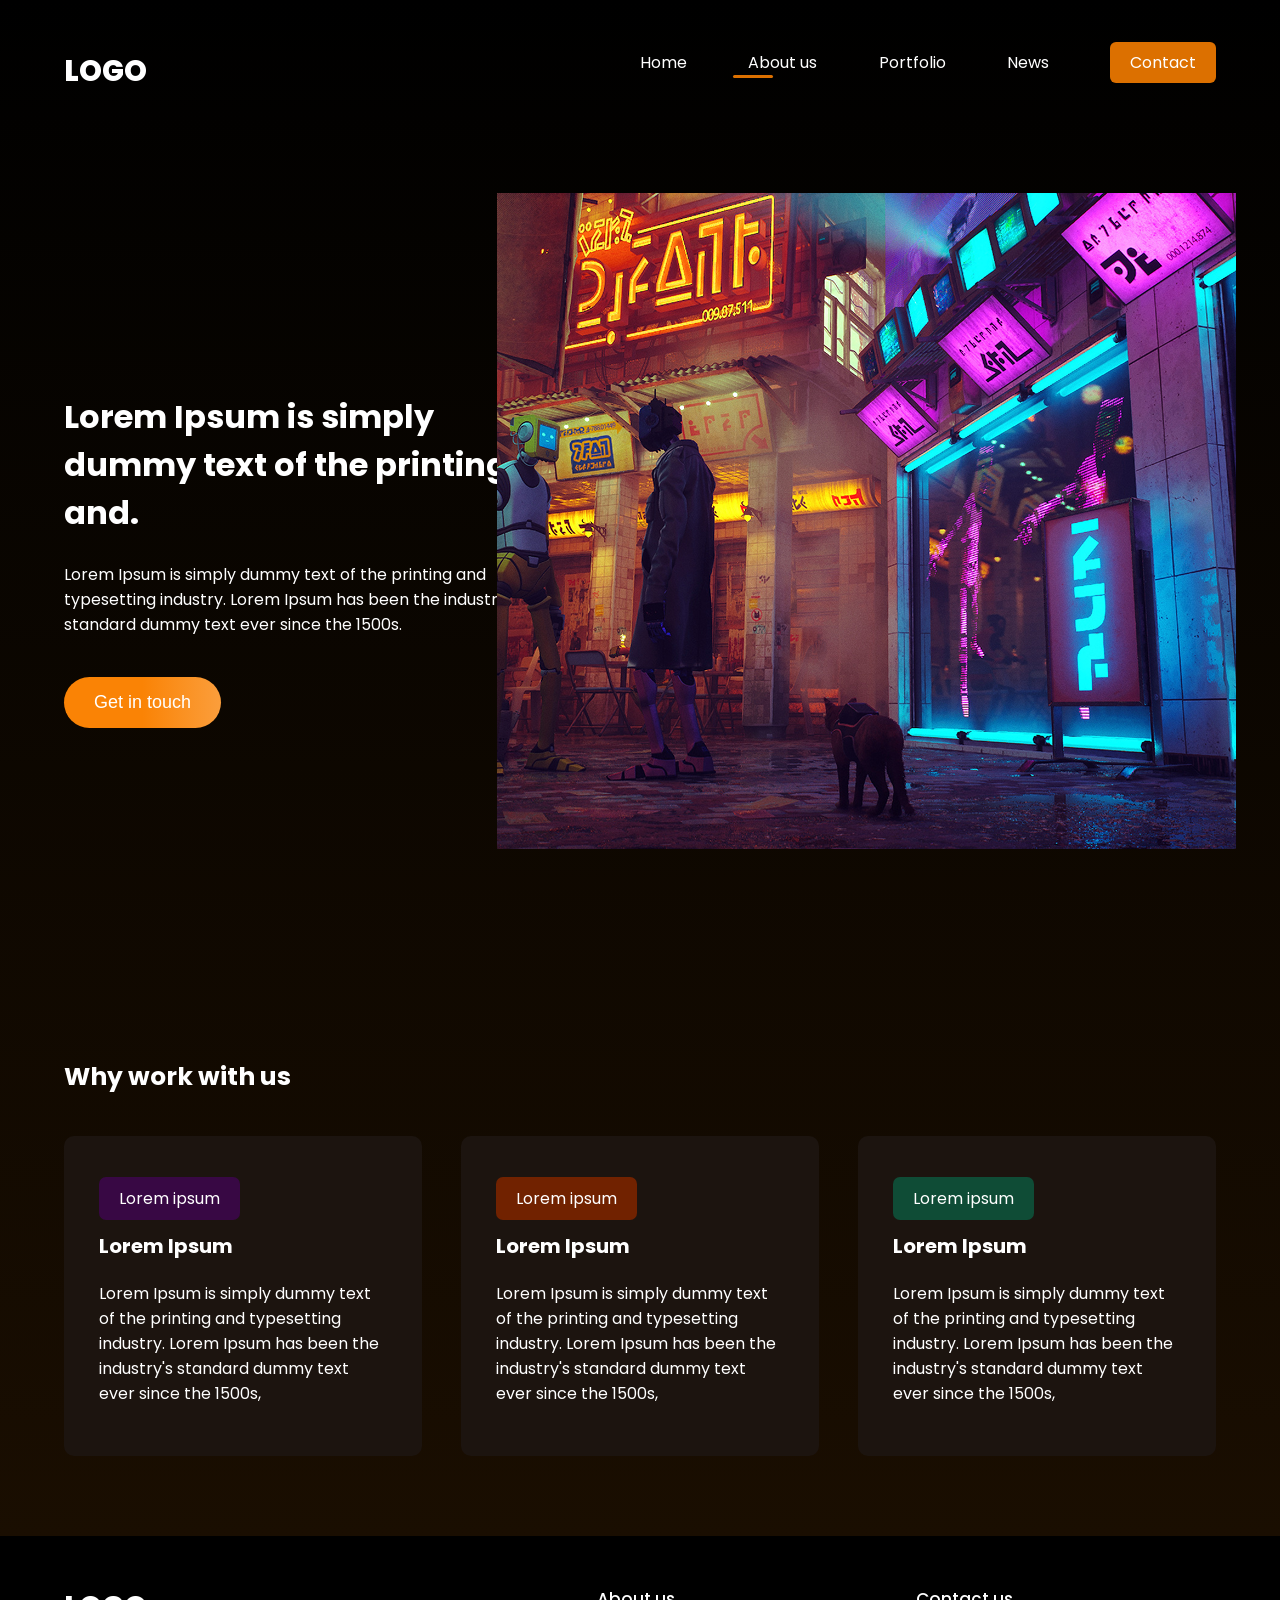
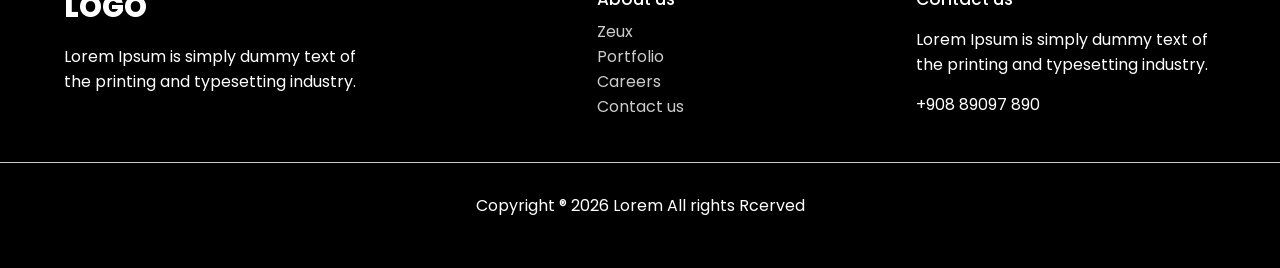
<file: about.html>
<!DOCTYPE html>
<html lang="en">

<head>
    <meta charset="UTF-8">
    <meta name="viewport" content="width=device-width, initial-scale=1.0">
    <title>Game Website</title>
    <link rel="stylesheet" href="css/main.css">
</head>

<body>
    <div class="wrapper">
        <header class="container">
            <span class="logo">logo</span>
            <nav>
                <ul>
                    <li><a href="index.html">Home</a></li>
                    <li class="active"><a href="about.html">About us</a></li>
                    <li><a href="#">Portfolio</a></li>
                    <li><a href="#">News</a></li>
                    <li class="btn"><a href="contacts.html">Contact</a></li>
                </ul>
            </nav>
        </header>

        <div class="hero-about container">
            <div class="info">
                <h1>Lorem Ipsum is simply dummy text of the printing and.</h1>
                <p>Lorem Ipsum is simply dummy text of the printing and typesetting industry. Lorem Ipsum has been the industry's standard dummy text ever since the 1500s.</p>
                <button class="btn">Get in touch</button>
            </div>
            <img src="img/Scren.png" alt="">
        </div>

        <div class="container work">
            <h2>Why work with us</h2>
            <div class="blocks">
                <div class="block">
                    <span class="badge purple">Lorem ipsum</span>
                    <h3>Lorem Ipsum</h3>
                    <P>Lorem Ipsum is simply dummy text of the printing and typesetting industry. Lorem Ipsum has been the industry's standard dummy text ever since the 1500s,</P>
                </div>
                <div class="block">
                    <span class="badge brown">Lorem ipsum</span>
                    <h3>Lorem Ipsum</h3>
                    <P>Lorem Ipsum is simply dummy text of the printing and typesetting industry. Lorem Ipsum has been the industry's standard dummy text ever since the 1500s,</P>
                </div>
                <div class="block">
                    <span class="badge green">Lorem ipsum</span>
                    <h3>Lorem Ipsum</h3>
                    <P>Lorem Ipsum is simply dummy text of the printing and typesetting industry. Lorem Ipsum has been the industry's standard dummy text ever since the 1500s,</P>
                </div>

            </div>
        </div>  
    </div>
    
    <footer>
        <div class="blocks container">
            <div>
                <span class="logo">logo</span>
                <p>Lorem Ipsum is simply dummy text of the printing and typesetting industry. </p>
            </div>

            <div>
                <h4>About us</h4>
                <ul>
                    <li>Zeux</li>
                    <li>Portfolio</li>
                    <li>Careers</li>
                    <li>Contact us</li>
                </ul>
            </div>

            <div>
                <h4>Contact us</h4>
                <p>Lorem Ipsum is simply dummy text of the printing and typesetting industry. </p>
                <p>+908 89097 890</p>
            </div>
        </div>
        <hr>
        <p>Copyright ® 2026 Lorem All rights Rcerved</p>
    </footer>

</body>

</html>
</file>
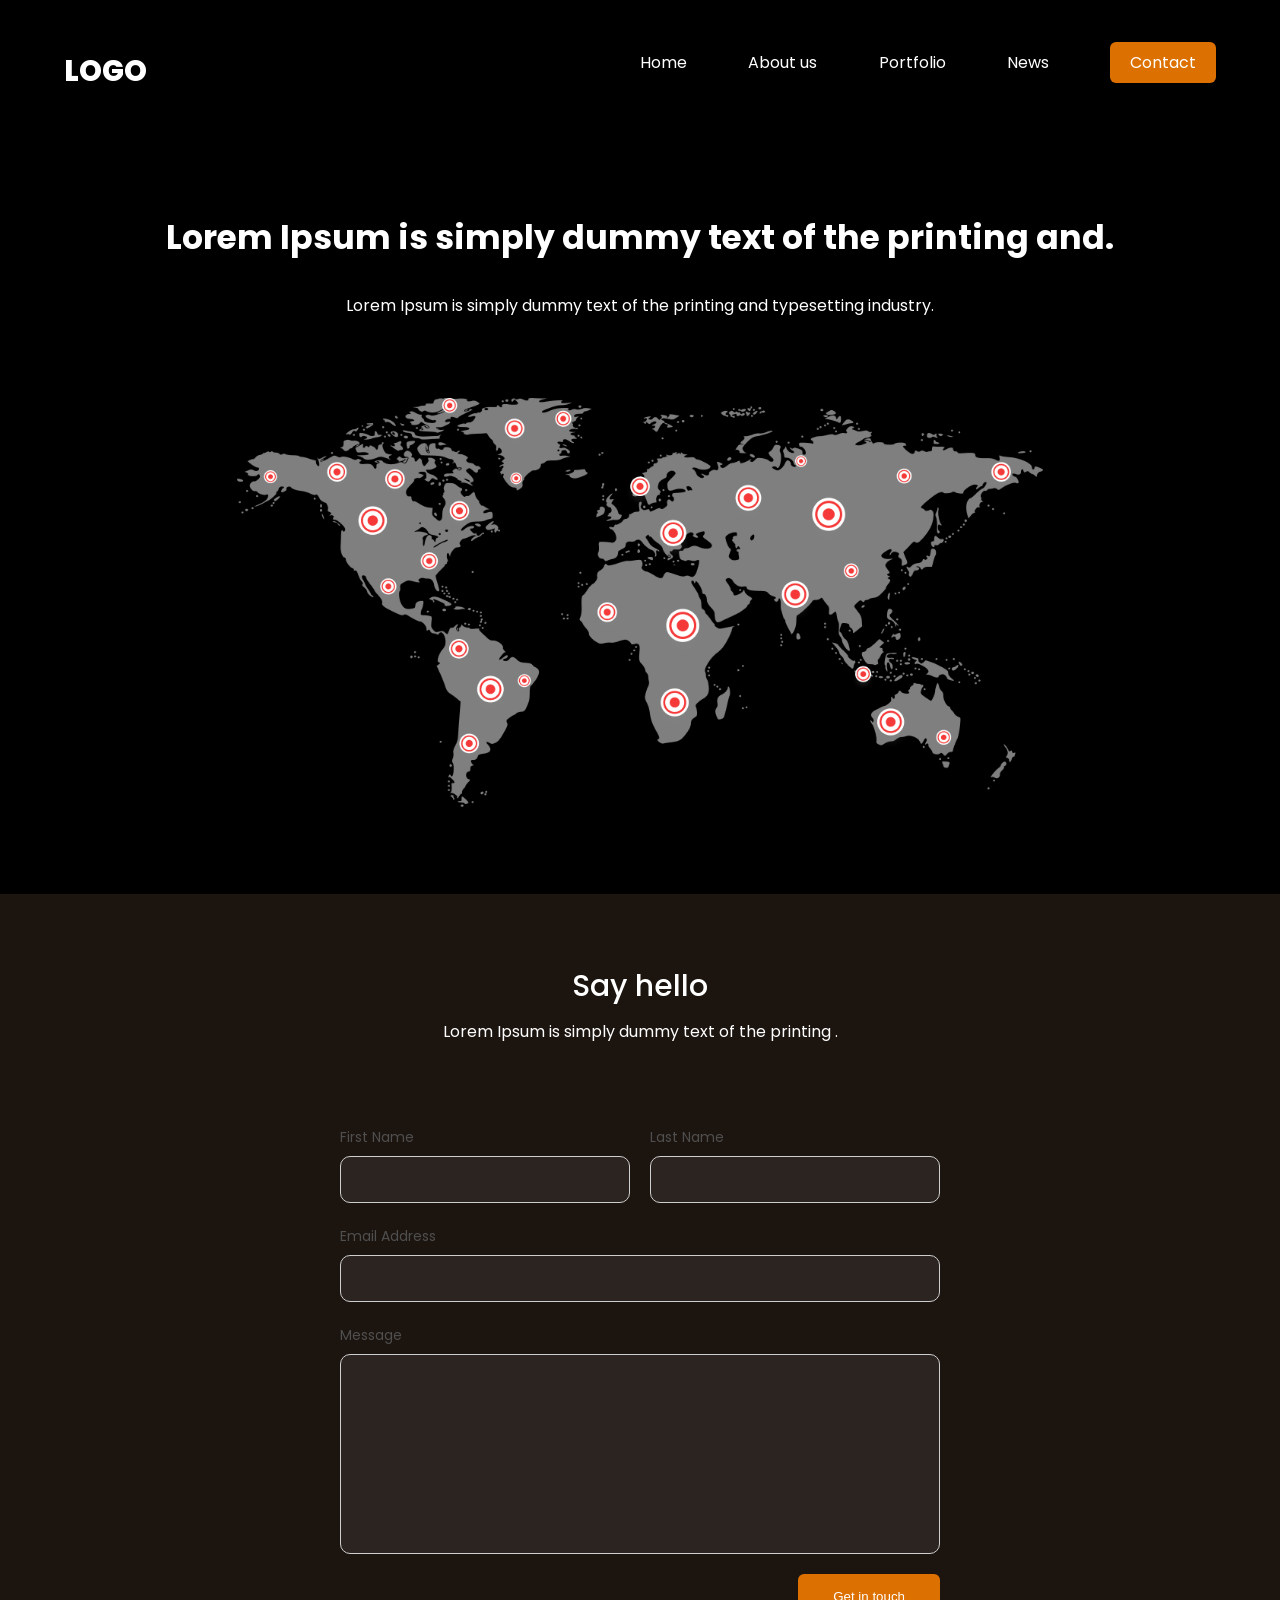
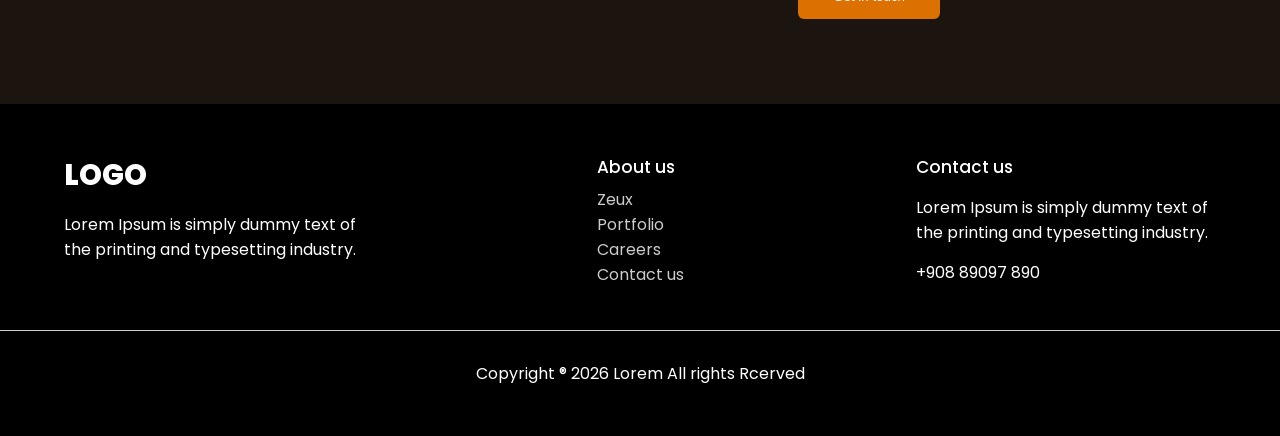
<file: contacts.html>
<!DOCTYPE html>
<html lang="en">

<head>
    <meta charset="UTF-8">
    <meta name="viewport" content="width=device-width, initial-scale=1.0">
    <title>Game Website</title>
    <link rel="stylesheet" href="css/main.css">
</head>

<body>
    <header class="container">
            <span class="logo">logo</span>
            <nav>
                <ul>
                    <li><a href="index.html">Home</a></li>
                    <li><a href="about.html">About us</a></li>
                    <li><a href="#">Portfolio</a></li>
                    <li><a href="#">News</a></li>
                    <li class="btn"><a href="contacts.html">Contact</a></li>
                </ul>
            </nav>
    </header>

    <div class="container hero-contacts">
        <h1>Lorem Ipsum is simply dummy text of the printing and.</h1>
        <p>Lorem Ipsum is simply dummy text of the printing and typesetting industry. </p>
        <img src="img/Huge Global.png" alt="">
    </div>

    <div class="feedback">
        <div class="container">
            <h2>Say hello</h2>
            <p>Lorem Ipsum is simply dummy text of the printing .</p>

            <form>
                <div class="inline">
                    <div>
                        <label>First Name</label>
                        <input type="text">
                    </div>
                    <div>
                        <label>Last Name</label>
                        <input type="text">
                    </div>
                </div>
                <label>Email Address</label>
                <input type="email">

                <label>Message</label>
                <textarea class="one-line"></textarea>

                <button type="button">Get in touch</button>
            </form>
        </div>
    </div>
    
    <footer>
        <div class="blocks container">
            <div>
                <span class="logo">logo</span>
                <p>Lorem Ipsum is simply dummy text of the printing and typesetting industry. </p>
            </div>

            <div>
                <h4>About us</h4>
                <ul>
                    <li>Zeux</li>
                    <li>Portfolio</li>
                    <li>Careers</li>
                    <li>Contact us</li>
                </ul>
            </div>

            <div>
                <h4>Contact us</h4>
                <p>Lorem Ipsum is simply dummy text of the printing and typesetting industry. </p>
                <p>+908 89097 890</p>
            </div>
        </div>
        <hr>
        <p>Copyright ® 2026 Lorem All rights Rcerved</p>
    </footer>

</body>

</html>
</file>
<file: css/main.css>
@import url('https://fonts.googleapis.com/css2?family=Poppins:wght@400;500;600;700;800&display=swap');

ul {
    list-style: none;
    padding-left: 0;
}

/* Header */

* {
    margin: 0;
    padding: 0;
}

body {
    font-family: 'Poppins', sans-serif;
    font-weight: 400;
    color: #fff;
    font-size: 16px;
    background-color: #000;
}

a {
    text-decoration: none;
}

img {
    max-width: 100%;
}

.wrapper{
    background: linear-gradient(180deg,rgba(0, 0, 0, 1) 0%, rgba(26, 14, 1, 1) 100%);
    width: 100%;
    overflow-x: hidden;
}

.container{
    max-width: 1400px; width: 90%;
    margin: 0 auto;
}

header {
    padding: 50px 0;   
}

header .logo, 
footer .blocks .logo {
    text-transform: uppercase;
    font-size: 29px;
    font-weight: 800;
}

header nav {
    float: right;
    width: 50%;
}

header nav ul {
    list-style: none;
    display: flex;
    justify-content: space-between;
    z-index: 2;
    position: relative;
}

header nav ul li {
    display: inline-block;
}

header nav ul li a {
    color: #fff;
}

header nav ul li.active::after {
    content: '';
    display: block;
    width: 40px;
    height: 3px;
    background: #DC7000;
    border-radius: 10px;
    position: relative;
    top: 0px;
    left: -15px;
}

header nav ul li:not(.active):not(.btn) a:hover::after {
    content: "";
    display: block;
    width: 100%;          
    height: 3px;
    background: #DC7000;   
    border-radius: 10px;
    margin: 0 auto;
}

header nav ul li.btn a {
    background: #DC7000;
    padding: 9px 20px;
    border-radius: 6px;
    transition: all 500ms ease;
}

header nav ul li.btn a:hover {
    background: #ffffff;
    color: #DC7000;
}

.hero {
    padding-bottom: 100px;
    position: relative;
    z-index: 1;
}

.hero--info {
    width: 530px;
    padding-top: 70px;
}

.hero--info h2 {
    color: #DC7000;
    font-size: 20px;
    font-weight: 600;
}

.hero--info h1 {
    font-size: 50px;
    font-weight: 600;
}

.hero--info p {
    font-weight: 500;
    line-height: 170%;
    margin: 30px 0;
}

.hero--info .btn, .hero-about .info .btn {
    background: linear-gradient(90deg,rgba(250, 131, 5, 1) 50%, rgba(251, 158, 60, 1) 100%);
    color: #fff;
    border-radius: 50px;
    padding: 15px 30px;
    border: 0;
    transition: all 500ms ease;
    font-size: 18px;
}

.hero--info .btn:hover, .hero-about .info .btn:hover {
   cursor: pointer;
   transform: scale(1.1);
}

.hero img {
    position: absolute;
    top: -30%;
    right: 0;
}

/* Games section */

.trending {
    padding: 100px 0;
}

.trending h3 {
    font-size: 30px;
    font-weight: 600;
}

.trending .see-all, 
.projects .see-all {
    color: #fff;
    background: #383838;
    border-radius: 5px;
    padding: 12px 24px;
    float: right;
    display: block;
    transition: all 500ms ease;
}

.trending .see-all:hover, 
.projects .see-all:hover {
    transform: scale(1.1);
}

.trending .game {
    display: flex;
    justify-content: space-between;
    width: 100%;
    padding: 50px 0; 
}

.trending .game span {
    display: block;
    text-align: center;
    margin-top: 20px;
}

.trending .game span {
    display: block;
    text-align: center;
    margin-top: 20px;
}

.trending .game span img {
    position: relative;
    top: 5px;
    margin-right: 10px;
}

.big-text {
    padding: 100px 0;
    font-size: 35px;
    font-weight: 600;
    text-align: center;
    width: 800px;
}

.banner {
    padding: 80px 0;
}

.banner h3 {
    font-size: 30px;
    font-weight: 600;
    margin-bottom: 30px;
}

.banner p {
    line-height: 170%;
    margin-bottom: 30px;
    width: 550px;
}

.banner img {
    width: 100%;
    margin-bottom: 30px;
}

/* IMG section */

.features {
    background: url('img/BG.png') no-repeat center center fixed;
    background-size: cover;
    padding: 100px 0;
}

.features h3, 
.features p {
    text-align: center;
    max-width: 800px;
    margin-bottom: 25px;
    margin-left: auto;
    margin-right: auto;
}

.features h3 {
    font-size: 30px;
}

.features .info {
    display: flex;
    justify-content: center;
    flex-wrap: wrap;
}

.features .info .block {
    text-align: center;
    width: 20%;
    margin: 30px 2%;
}

.features .info .block img {
    margin-bottom: 15px;
}

/* Our Recent Projects */

.projects {
    padding: 100px 0;
}

.projects h3 {
    font-size: 30px;
    text-align: center;
}

.projects p {
    margin: 40px 0;
    text-align: center;
}

.projects .images {
    display: flex;
    justify-content: space-around;
    margin-bottom: 30px;
}

.projects .see-all {
    float: none;
    width: 60px;
    text-align: center;
    margin-left: auto;
    margin-right: auto;
    margin-top: 40px;
}

/* Basement */

.email {
    padding-bottom: 120px;
}

.email h3 {
    margin-top: 60px;
    font-size: 30px;
}

.email .block {
    background: #1C140F;
    margin-top: 30px;
    border-radius: 10px;
    padding: 40px 3%;
    width: 94%;
    display: flex;
    justify-content: space-between;
    align-items: center;
}

.email .block h4 {
    font-size: 30px;
    font-weight: 500; 
}

.email .block p {
    width: 500px;
}

.email .block input {
    background: #fff;
    outline: none;
    border: 0;
    border-radius: 5px;
    width: 380px;
    font-family: 'Poppins', sans-serif;
    font-weight: 400;
    padding: 14px 30px;
    position: relative;
    right: -105px;
    z-index: 1;
    padding-right: 120px;
}

.email .block input::placeholder {
    color: #898989;
}

.email .block button {
    cursor: pointer;
    border: 0;
    padding: 13px 17px;
    background: #DC7000;
    padding: 9px 20px;
    border-radius: 6px;
    transition: all 500ms ease;
    position: relative;
    z-index: 2;
    color: #fff;
}

.email .block button:hover {
    background: #fff;
    color: #DC7000;
}


/*About us*/

.hero-about {
    position: relative;
}

.hero-about .info {
    width: 500px;
    padding: 250px 0;  
}

.hero-about .info h1 {
    margin-bottom: 25px;
}

.hero-about .info .btn {
    margin-top: 40px;
}

.hero-about img {
    position: absolute;
    right: -20px;
    top: 50px;
}

.work {
    padding: 80px 0; 
}

.work h2 {
    font-size: 25px;
    margin-bottom: 40px;
}

.work .blocks {
    display: flex;
    justify-content: space-between;
}

.work .blocks .block {
    width: 25%;
    border-radius: 10px;
    padding: 50px 35px;
    background: #1C140F;
}

.work .blocks .block h3 {
    font-size: 20px;
    margin: 20px 0;
}

.work .blocks .block .badge {
    border-radius: 7px;
    padding: 10px 20px;
}

.work .blocks .block .badge.purple {
    background: #380844;

}

.work .blocks .block .badge.brown {
    background: #712200;
}

.work .blocks .block .badge.green {
    background: #0F4C36;
}

/* Contacts */

.hero-contacts h1 {
    text-align: center;
    margin-top: 70px;
    margin-bottom: 30px;
    font-size: 33px;
}

.hero-contacts p {
    text-align: center;
}

.hero-contacts img {
    width: 70%;
    margin: 80px 15%;
}

.feedback {
    padding: 70px 0;
    background: #1C140F;
}

.feedback h2 {
    text-align: center;
    font-weight: 500;
    font-size: 30px;

}

.feedback p {
    text-align: center;
    margin-top: 10px;
    
}

.feedback form {
    margin: 80px auto;
    width: 600px;
    box-sizing: border-box;
}

.feedback form .inline {
    display: flex;
    justify-content: space-between;
    gap: 20px;
}

.feedback form .inline>div {
    width: 100%;
}

.feedback form label {
    color: #4F4F4F;
    font-size: 14px;
}

.feedback form input,
.feedback form textarea {
    background: #2C2420;
    border-radius: 10px;
    border: 0.6px solid #CECECE;
    display: block;
    width: 100%;
    box-sizing: border-box;
    padding: 15px 10px;
    outline: none;
    color: #fff;
    margin-top: 7px;
    margin-bottom: 20px;
}

.feedback form textarea {
    resize: none;
    height: 200px;
}

.feedback form button {
    cursor: pointer;
    border: 0;
    padding: 13px 17px;
    background: #DC7000;
    padding: 15px 35px;
    border-radius: 6px;
    transition: all 500ms ease;
    position: relative;
    z-index: 2;
    color: #fff;
    float: right;
}

.feedback form button:hover {
    background: #fff;
    color: #DC7000;
}





/* Footer */

footer {
    background: #000;
    padding: 50px 0;
}

footer .blocks {
    display: flex;
    justify-content: space-between;
}

footer .blocks p {
    width: 300px;
    margin: 15px 0;
}

footer .blocks h4 {
    font-weight: 500;
    font-size: 17px;
}

footer .blocks ul {
    margin-top: 7px;
    opacity: 0.8;
}

footer hr {
    margin: 30px 0;
    border: 0;
    height: 0.6px;
    background: #ccc;
}


footer > p {
    text-align: center;
}
</file>
